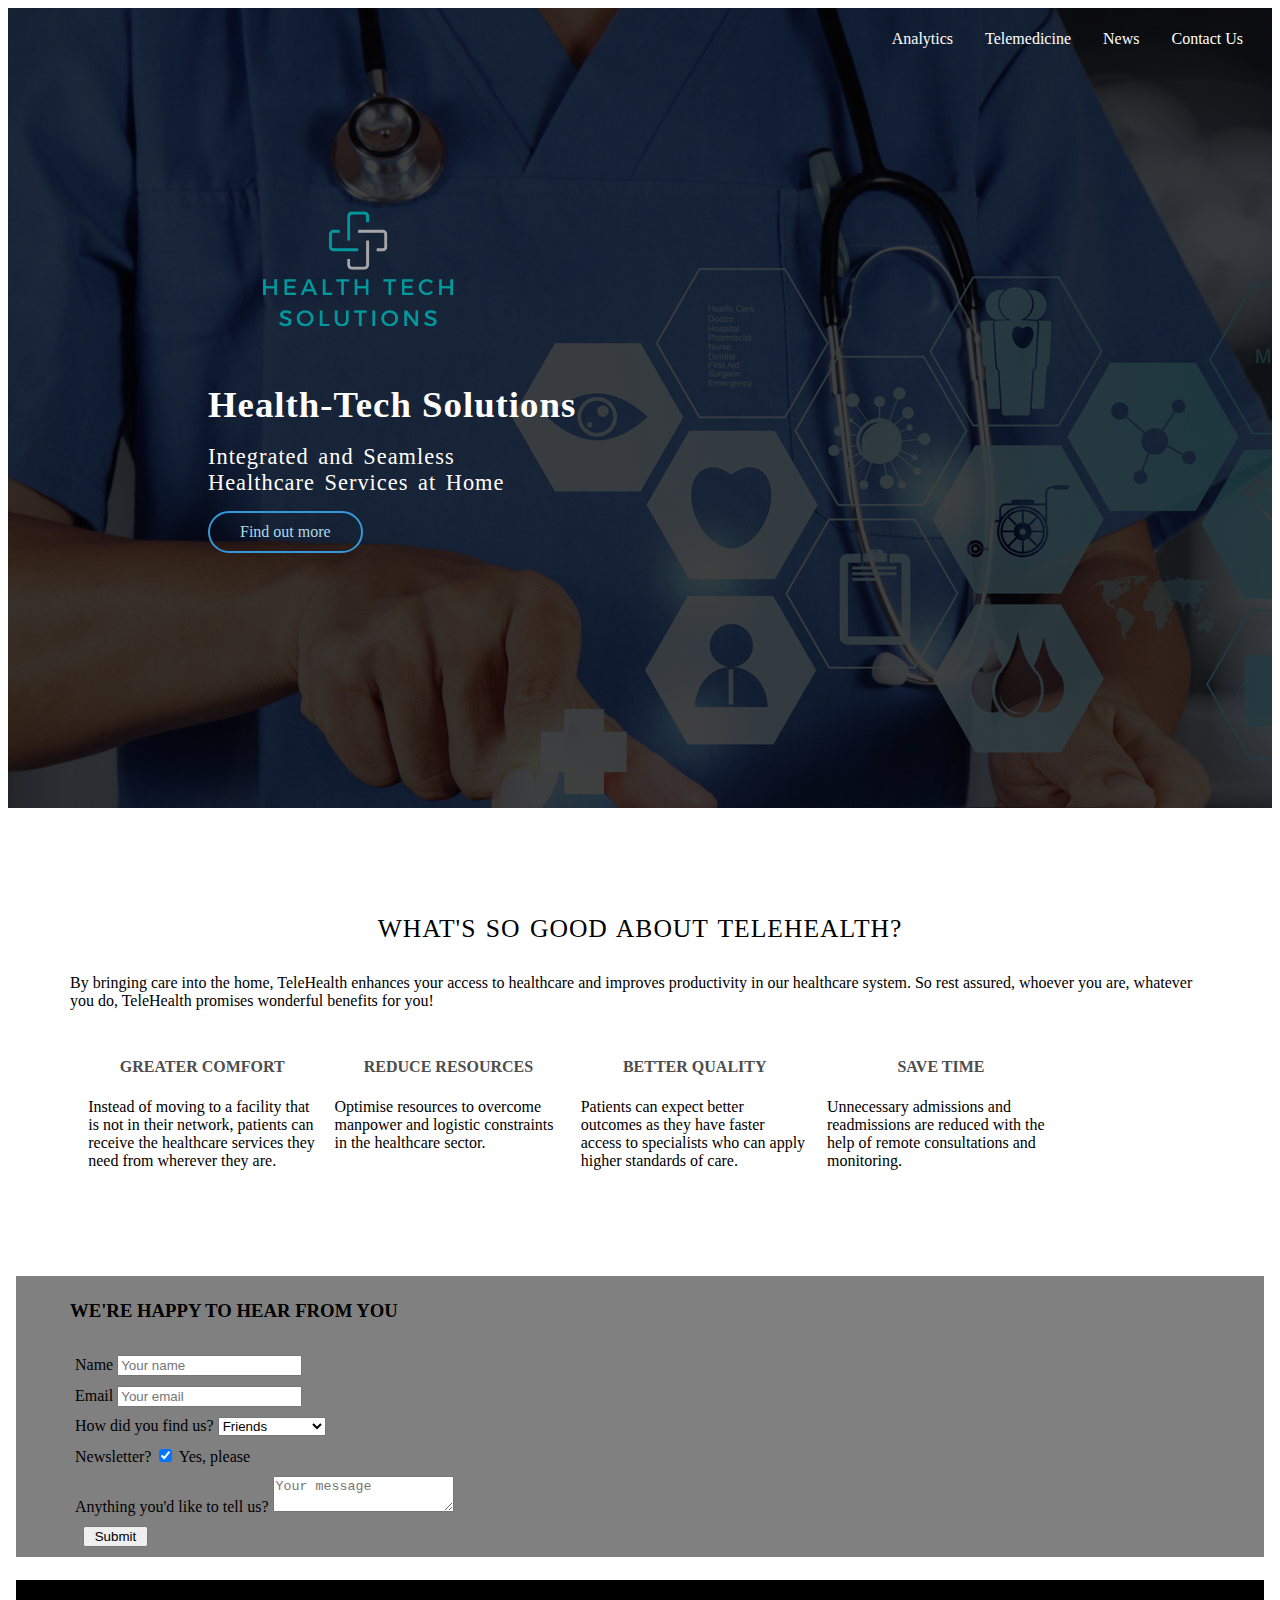
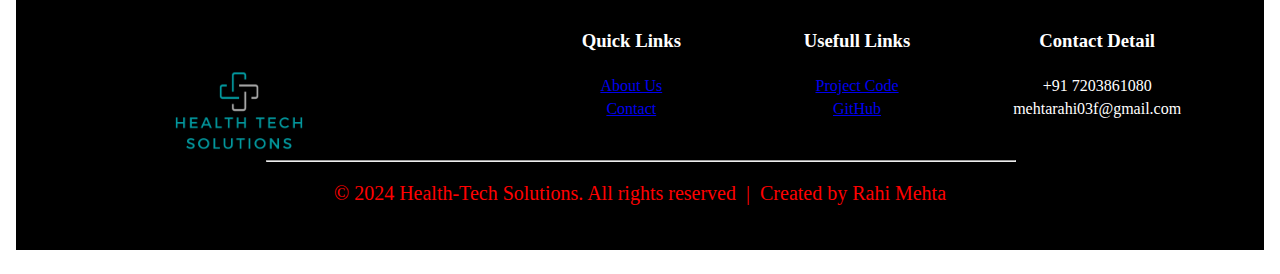
<file: index.html>
<!DOCTYPE html>
<html lang="en">
<head>
    <meta charset="UTF-8">
    <meta http-equiv="X-UA-Compatible" content="IE=edge">
    <meta name="viewport" content="width=device-width, initial-scale=1.0">
    <title>Health-Tech Solutions</title>
    <link rel="stylesheet" href="index.css">
</head>
<body>
    <header>
        <div class="top">
            <object type="text/html" data="./resource/nav.html" class="top"></object>
            <img src="./resource/image/logo.png" alt="" class="logo">
        </div>

        <div class="text-box">
            <h1>Health-Tech Solutions</h1>
            <h2>Integrated and Seamless<br> Healthcare Services at Home</h2>
            <a class="btn" href="#">Find out more</a>
        </div>
    </header>

    <section class="benefits">
        <div class="row">
            <h3>
                WHAT'S SO GOOD ABOUT TELEHEALTH?
            </h3>
            <p class="long-copy">
                By bringing care into the home, TeleHealth enhances your access to healthcare and improves productivity in our healthcare system. So rest assured, whoever you are, whatever you do, TeleHealth promises wonderful benefits for you!
            </p>
        </div>
        
        <div class="row">
            <div class="col">
                <h4>GREATER COMFORT</h4>
                <p>Instead of moving to a facility that is not in their network, patients can receive the healthcare services they need from wherever they are.</p>
            </div>
             <div class="col">
                <h4>REDUCE RESOURCES</h4>
                <p>Optimise resources to overcome manpower and logistic constraints in the healthcare sector.</p>
            </div>
            <div class="col">
                <h4>BETTER QUALITY</h4>
                <p>Patients can expect better outcomes as they have faster access to specialists who can apply higher standards of care. </p>
            </div>
           
            <div class="col">
                <h4>SAVE TIME</h4>
                <p>Unnecessary admissions and readmissions are reduced with the help of remote consultations and monitoring.</p>
            </div>
        </div>
    </section>

    <div class="last">
        <object type="text/html" data="./resource/contactform.html" class="end"></object>
        <object type="text/html" data="./resource/footer.html" class="f2"></object>
    </div>

</body>
</html>
</file>
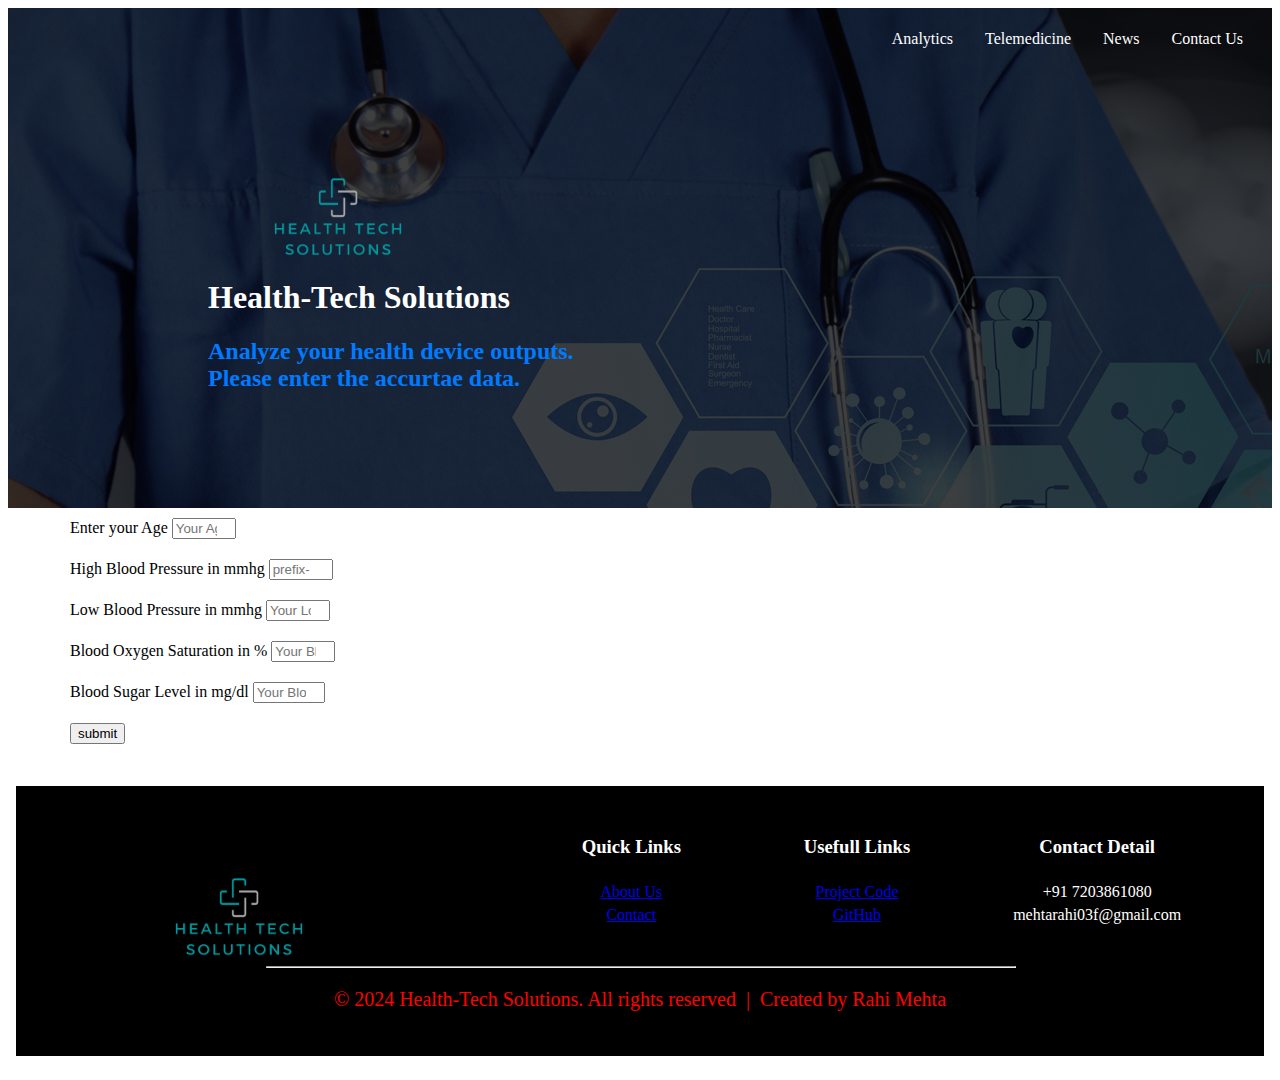
<file: Analysis/Analysis.html>
<!DOCTYPE html>
<html lang="en">
<head>
    <meta charset="UTF-8">
    <meta http-equiv="X-UA-Compatible" content="IE=edge">
    <meta name="viewport" content="width=device-width, initial-scale=1.0">
    <title>Analytics</title>
    <link rel="stylesheet" href="Analysis.css">
</head>
<body>
    <header>
        <div class="top">
            <object type="text/html" data="../resource/nav.html" class="top"></object>
           <a href="../index.html" target="_blank"> <img src="../resource/image/logo.png" alt="" class="logo"></a>
        </div>
        <div class="text-box">
            <h1>Health-Tech Solutions</h1>
            <h2>Analyze your health device outputs. <br> Please enter the accurtae data.</h2>
        </div>
    </header>

    <div class="Analysis-form">
        <form action="#" method="post">
            <div class="row">
                <Label for="age">Enter your Age</Label>
                <input type="number" name="age" id="age" placeholder="Your Age" required min="1" max="100" class="span">
            </div>
            <div class="row">
                <Label for="HBP">High Blood Pressure in mmhg </Label>
                <input type="number" name="HBP" id="HBP" placeholder="prefix- mmhg" required max="200" min="100" class="span">
            </div>
            <div class="row">
                <Label for="LBP">Low Blood Pressure in mmhg </Label>
                <input type="number" name="LBP" id="LBP" placeholder="Your Low Blood Pressure" required max="150" min="50" class="span">
            </div>
            <div class="row">
                <Label for="SpO2">Blood Oxygen Saturation in %</Label>
                <input type="number" name="o2" id="O2" placeholder="Your Blood Oxygen Saturation" required max="100" min="50" class="span"> 
            </div>
            <div class="row">
                <Label for="Diabetes">Blood Sugar Level in mg/dl</Label>
                <input type="number" name="Diabetes" id="Diabetes" placeholder="Your Blood Sugar Level"required min="40" max="2500" class="span">
            </div>
            <div class="row">
                <button type="submit" onclick="analysis()">submit</button>
            </div>
        </form>
    </div>
    <div class="output">
        <div class="article">
            <h2 id="oh1"></21>
            <p id="o1"></p>
        </div>
        <div class="article">
            <h2 id="oh2"></h2>
            <p id="o2"></p>
        </div>
        <div class="article">
            <h2 id="oh3"></h2>
            <p id="o3"></p>
        </div>
    </div>




    <script>
        const form = document.querySelector('form');

        form.addEventListener('submit', (e) => {
            e.preventDefault();
            const fd = new FormData(form);

            const obj = Object.fromEntries(fd);
            console.log(obj);
})
        function analysis(){
            var in1 = document.getElementById('HBP').value;

            if(in1>170){
                var out1 = "This is a very dangerous situation requiring immediate medical attention.";
                document.getElementById("o1").innerHTML = out1; 

                var ho1 = "Blood Pressure:";
                document.getElementById("oh1").innerHTML = ho1;
            }else if(in1>130){
                var out1 = "This is not healthy and a sign of HyperTension.";
                document.getElementById("o1").innerHTML = out1; 

                var ho1 = "Blood Pressure:";
                document.getElementById("oh1").innerHTML = ho1;
            }else if(in1>120){
                var out1 = "This is not in the normal range and is a slightly elevated.";
                document.getElementById("o1").innerHTML = out1;
                
                var ho1 = "Blood Pressure:";
                document.getElementById("oh1").innerHTML = ho1;
            }
            else
            {
                var out1 = "This is the normal range for your blood pressure. Please ensure to maintain it";
                document.getElementById("o1").innerHTML = out1;

                var ho1 = "Blood Pressure:";
                document.getElementById("oh1").innerHTML = ho1;
            }

            // ____________________________________________________________________________________________________________________________
            // Oxygen level
            var in2 = document.getElementById('O2').value;

            if(in2>95){
                var out2 = "This is a very good level of bllod oxygen level.It indicates a healthy repiration.";
                document.getElementById("o2").innerHTML = out2;
                
                var ho2 = "Blood Oxygen Level:";
                document.getElementById("oh2").innerHTML = ho2;
            }else if(in2>80){
                var out2 = "This is not healthy and a sign of bad respiration. It may be indicator of requirement of improvement of respiration.";
                document.getElementById("o2").innerHTML = out2; 

                var ho2 = "Blood Oxygen Level:";
                document.getElementById("oh2").innerHTML = ho2;
            }
            else
            {
                var out2 = "This is very dangerous and unheatlthy. Please ensure urgent medical attention and major changes in repitory consitions and habits";
                document.getElementById("o2").innerHTML = out2;

                var ho2 = "Blood Oxygen Level:";
                document.getElementById("oh2").innerHTML = ho2;
            }

            // __________________________________________________________________________________________________________________________________
                // blood sugar level
                var in3 = document.getElementById('Diabetes').value;

                if(in3>399){
                    var out3 = "This is a very dangerous situation requiring immediate medical attention.";
                    document.getElementById("o3").innerHTML = out3; 

                    var ho3 = "Blood Sugar Level:";
                    document.getElementById("oh3").innerHTML = ho3;
                }else if(in3>199){
                    var out3 = "This is not healthy and is a sign of Diabetes. You meed to consult a doctor.Make sure to control your sugar intake";
                    document.getElementById("o3").innerHTML = out3;
                    
                    var ho3 = "Blood Sugar Level:";
                    document.getElementById("oh3").innerHTML = ho3;
                }else if(in3>139){
                    var out3 = "This is not in the normal range and is a slightly elevated. Control your sugar intake and make sure to check blood sugar levels every once ina while";
                    document.getElementById("o3").innerHTML = out3;
                    
                    var ho3 = "Blood Sugar Level:";
                    document.getElementById("oh3").innerHTML = ho3;
                }else if(in3>109){
                    var out3 = "This is the normal range. Maintain this for a healthy life.";
                    document.getElementById("o3").innerHTML = out3;
                    
                    var ho3 = "Blood Sugar Level:";
                    document.getElementById("oh3").innerHTML = ho3;
                }else if(in3>49){
                    var out3 = "This is not in the normal range and is a slightly low. Increase your sugar intake a little and make sure to check blood sugar levels every once ina while";
                    document.getElementById("o3").innerHTML = out3;
                    
                    var ho3 = "Blood Sugar Level:";
                    document.getElementById("oh3").innerHTML = ho3;
                }
                else
                {
                    var out3 = "This is very low for blood sugar level.Intake some high sugar food and seek medical attention immedialtely.";
                    document.getElementById("o3").innerHTML = out3;

                    var ho3 = "Blood Sugar Level:";
                    document.getElementById("oh3").innerHTML = ho3;
                }

        }
    </script>

<div class="last">
    <object type="text/html" data="../resource/footer.html" class="f2"></object>
</div>


</body>
</html>
</file>
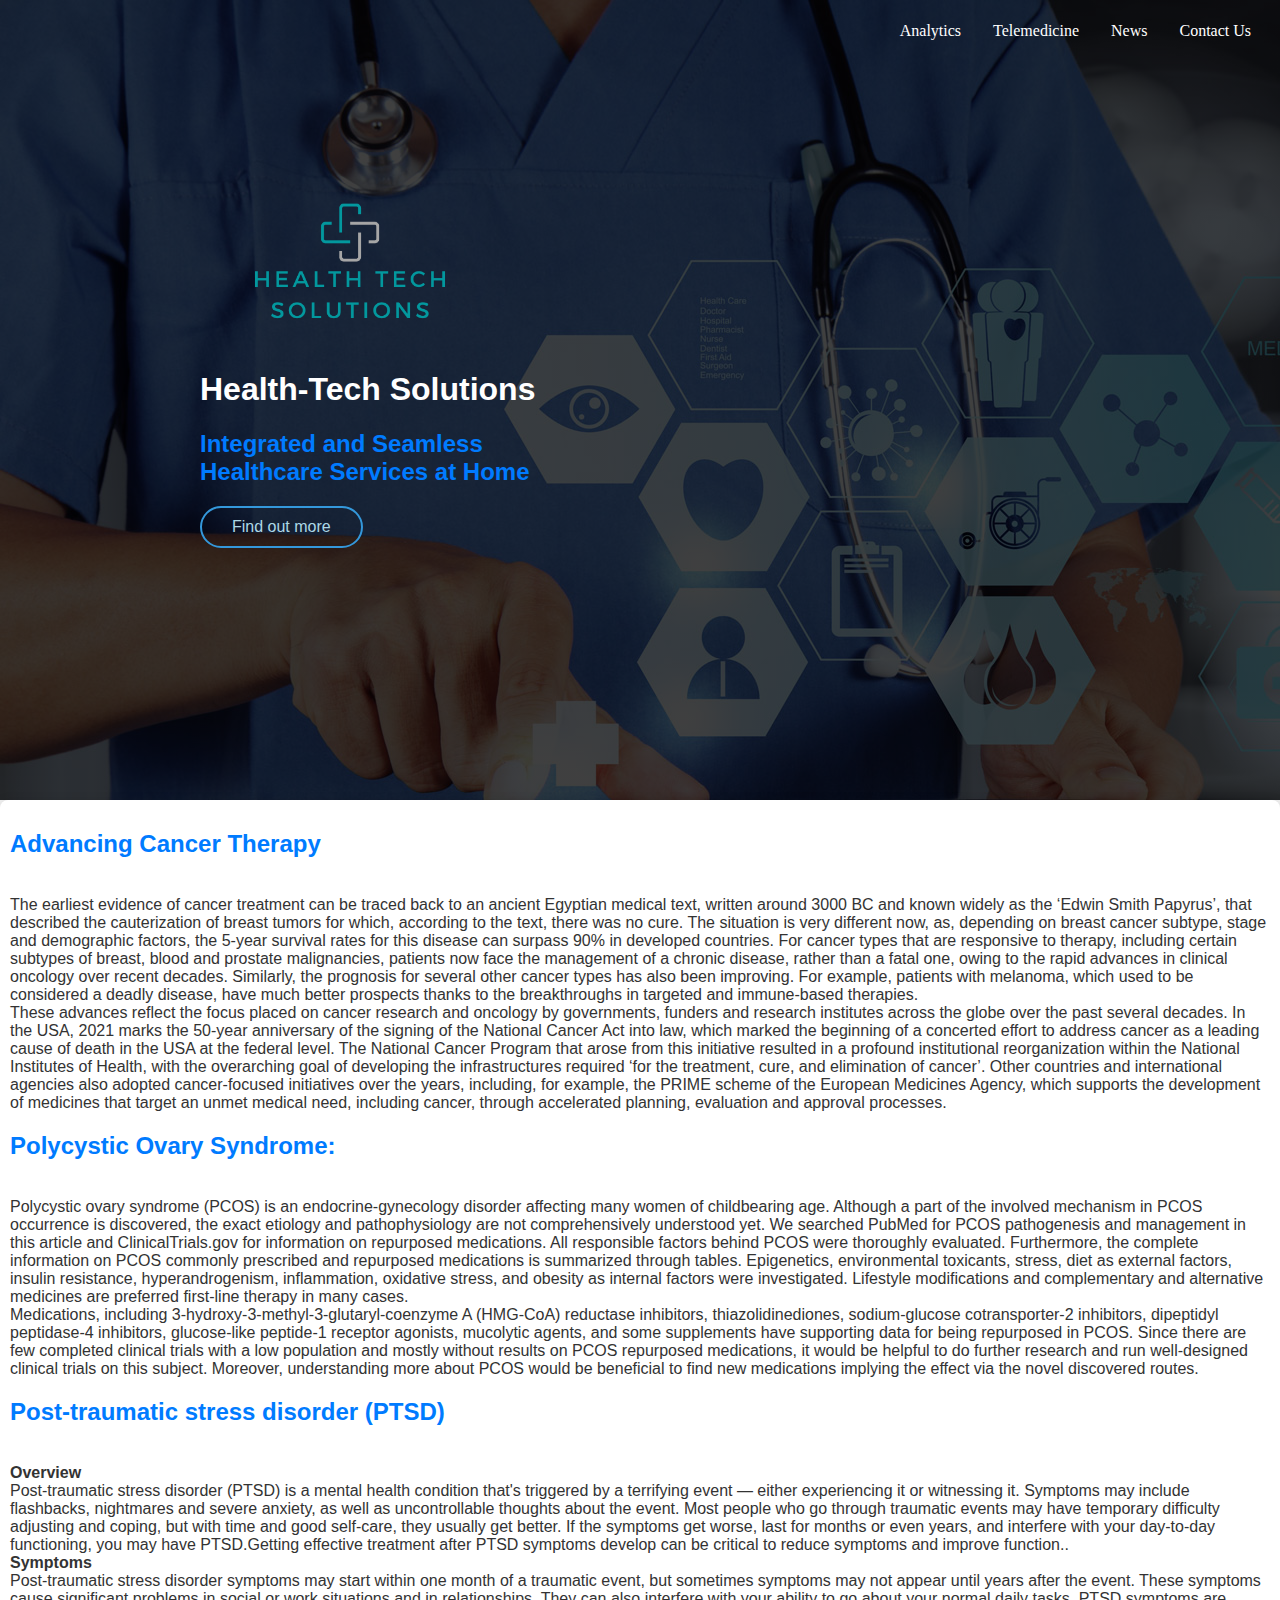
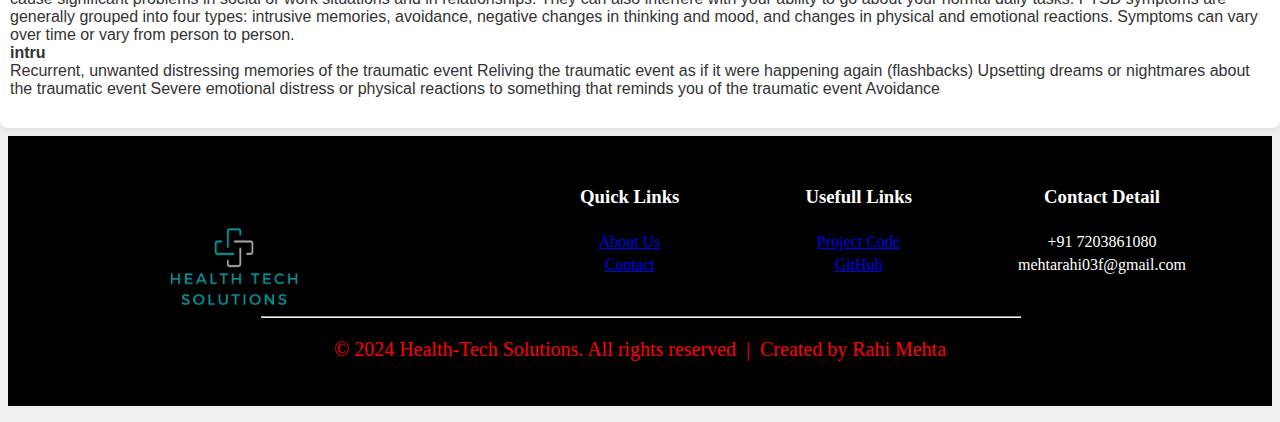
<file: news/News.html>
<!DOCTYPE html>
<html lang="en">
<head>
<meta charset="UTF-8">
<meta name="viewport" content="width=device-width, initial-scale=1.0">
<title>Healthcare News</title>
<link rel="stylesheet" href="news.css">
</head>
<body>

  <header>
    <div class="top">
        <object type="text/html" data="../resource/nav.html" class="top"></object>
       <a href="../index/Index.html" target="_blank"> <img src="../resource/image/logo.png" alt="" class="logo"></a>
    </div>

    <div class="text-box">
        <h1>Health-Tech Solutions</h1>
        <h2>Integrated and Seamless<br> Healthcare Services at Home</h2>
        <a class="btn" href="#">Find out more</a>
    </div>
</header>
  
<div class="container">
  <div class="article">
    <h2>Advancing Cancer Therapy</h2>
    <p><br>The earliest evidence of cancer treatment can be traced back to an ancient Egyptian medical text, written around 3000 BC and known widely as the ‘Edwin Smith Papyrus’, that described the cauterization of breast tumors for which, according to the text, there was no cure. The situation is very different now, as, depending on breast cancer subtype, stage and demographic factors, the 5-year survival rates for this disease can surpass 90% in developed countries. For cancer types that are responsive to therapy, including certain subtypes of breast, blood and prostate malignancies, patients now face the management of a chronic disease, rather than a fatal one, owing to the rapid advances in clinical oncology over recent decades. Similarly, the prognosis for several other cancer types has also been improving. For example, patients with melanoma, which used to be considered a deadly disease, have much better prospects thanks to the breakthroughs in targeted and immune-based therapies.</br>


These advances reflect the focus placed on cancer research and oncology by governments, funders and research institutes across the globe over the past several decades. In the USA, 2021 marks the 50-year anniversary of the signing of the National Cancer Act into law, which marked the beginning of a concerted effort to address cancer as a leading cause of death in the USA at the federal level. The National Cancer Program that arose from this initiative resulted in a profound institutional reorganization within the National Institutes of Health, with the overarching goal of developing the infrastructures required ‘for the treatment, cure, and elimination of cancer’. Other countries and international agencies also adopted cancer-focused initiatives over the years, including, for example, the PRIME scheme of the European Medicines Agency, which supports the development of medicines that target an unmet medical need, including cancer, through accelerated planning, evaluation and approval processes.
</p>
  </div>
  <div class="article">
    <h2>Polycystic Ovary Syndrome:</h2>
    <p><br>Polycystic ovary syndrome (PCOS) is an endocrine-gynecology disorder affecting many women of childbearing age. Although a part of the involved mechanism in PCOS occurrence is discovered, the exact etiology and pathophysiology are not comprehensively understood yet. We searched PubMed for PCOS pathogenesis and management in this article and ClinicalTrials.gov for information on repurposed medications. All responsible factors behind PCOS were thoroughly evaluated. Furthermore, the complete information on PCOS commonly prescribed and repurposed medications is summarized through tables. Epigenetics, environmental toxicants, stress, diet as external factors, insulin resistance, hyperandrogenism, inflammation, oxidative stress, and obesity as internal factors were investigated. Lifestyle modifications and complementary and alternative medicines are preferred first-line therapy in many cases. </br>
Medications, including 3-hydroxy-3-methyl-3-glutaryl-coenzyme A (HMG-CoA) reductase inhibitors, thiazolidinediones, sodium-glucose cotransporter-2 inhibitors, dipeptidyl peptidase-4 inhibitors, glucose-like peptide-1 receptor agonists, mucolytic agents, and some supplements have supporting data for being repurposed in PCOS. Since there are few completed clinical trials with a low population and mostly without results on PCOS repurposed medications, it would be helpful to do further research and run well-designed clinical trials on this subject. Moreover, understanding more about PCOS would be beneficial to find new medications implying the effect via the novel discovered routes.</p>
  </div>
  <div class="article">
    <h2>Post-traumatic stress disorder (PTSD)</h2>
    <p><b><br> Overview</b></br>
Post-traumatic stress disorder (PTSD) is a mental health condition that's triggered by a terrifying event — either experiencing it or witnessing it. Symptoms may include flashbacks, nightmares and severe anxiety, as well as uncontrollable thoughts about the event. Most people who go through traumatic events may have temporary difficulty adjusting and coping, but with time and good self-care, they usually get better. If the symptoms get worse, last for months or even years, and interfere with your day-to-day functioning, you may have PTSD.Getting effective treatment after PTSD symptoms develop can be critical to reduce symptoms and improve function..

<b><br> Symptoms</b></br>
Post-traumatic stress disorder symptoms may start within one month of a traumatic event, but sometimes symptoms may not appear until years after the event. These symptoms cause significant problems in social or work situations and in relationships. They can also interfere with your ability to go about your normal daily tasks. PTSD symptoms are generally grouped into four types: intrusive memories, avoidance, negative changes in thinking and mood, and changes in physical and emotional reactions. Symptoms can vary over time or vary from person to person.


<b><br> intru</b></br>

Recurrent, unwanted distressing memories of the traumatic event
Reliving the traumatic event as if it were happening again (flashbacks)
Upsetting dreams or nightmares about the traumatic event
Severe emotional distress or physical reactions to something that reminds you of the traumatic event
Avoidance
</div>
</div>

<div class="last">
  <object type="text/html" data="../resource/footer.html" class="f2"></object>
</div>
</body>
</html>
</file>
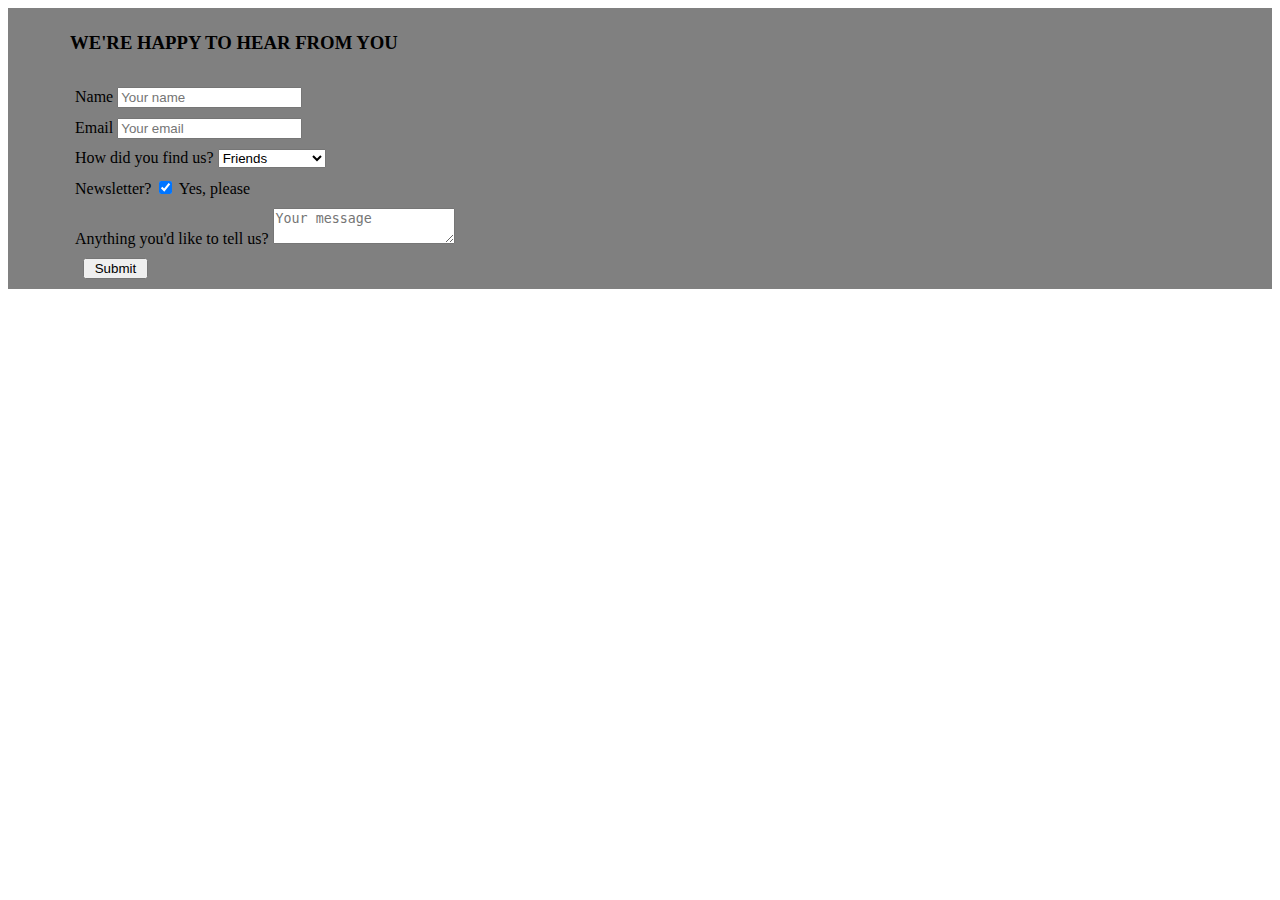
<file: resource/contactform.html>
<!DOCTYPE html>
<html lang="en">
<head>
    <meta charset="UTF-8">
    <meta http-equiv="X-UA-Compatible" content="IE=edge">
    <meta name="viewport" content="width=device-width, initial-scale=1.0">
    <title>Document</title>
    <link rel="stylesheet" href="contactform.css">
</head>
<body>
    <section class="contactus">
        <div class="row">
            <h3>WE'RE HAPPY TO HEAR FROM YOU</h3>
        </div>
        <div class="row">
            <form method="post" action="#" class="contact-form">
                <div class="row">
                    <div class="cols">
                        <label for="name">Name</label>
                        <input type="text" name="name" id="name" placeholder="Your name" required>
                    </div>
                </div>
                
                <div class="row">
                    <div class="cols">
                        <label for="email">Email</label>
                        <input type="email" name="email" id="email" placeholder="Your email" required>
                    </div>
                </div>

                <div class="row">
                    <div class="cols">
                        <label for="find-us">How did you find us?</label>
                    
                        <select name="find-us" id="find-us">
                            <option value="friends" selected>Friends</option>
                            <option value="family">Family</option>
                            <option value="doctor">Doctor</option>
                            <option value="news">News</option>
                            <option value="ad">Advertisement</option>
                            <option value="other">Other</option>
                        </select>
                    </div>
                    
                </div>
                <div class="row">
                    <div class="cols ">
                        <label for="news">Newsletter?</label>
                        <input type="checkbox" name="news" id="news" checked> Yes, please
                    </div>
                </div>
                
                <div class="row">
                    <div class="cols">
                        <label>Anything you'd like to tell us?</label>
                        <textarea name="message" placeholder="Your message"></textarea>
                    </div>

                </div>
                <div class="row">
                    <div class="cols">
                        <label>&nbsp;</label>
                        <input type="submit" value=" Submit ">
                    </div>
                </div>
            </form>
        </div>
    </section>
</body>
</html>
</file>
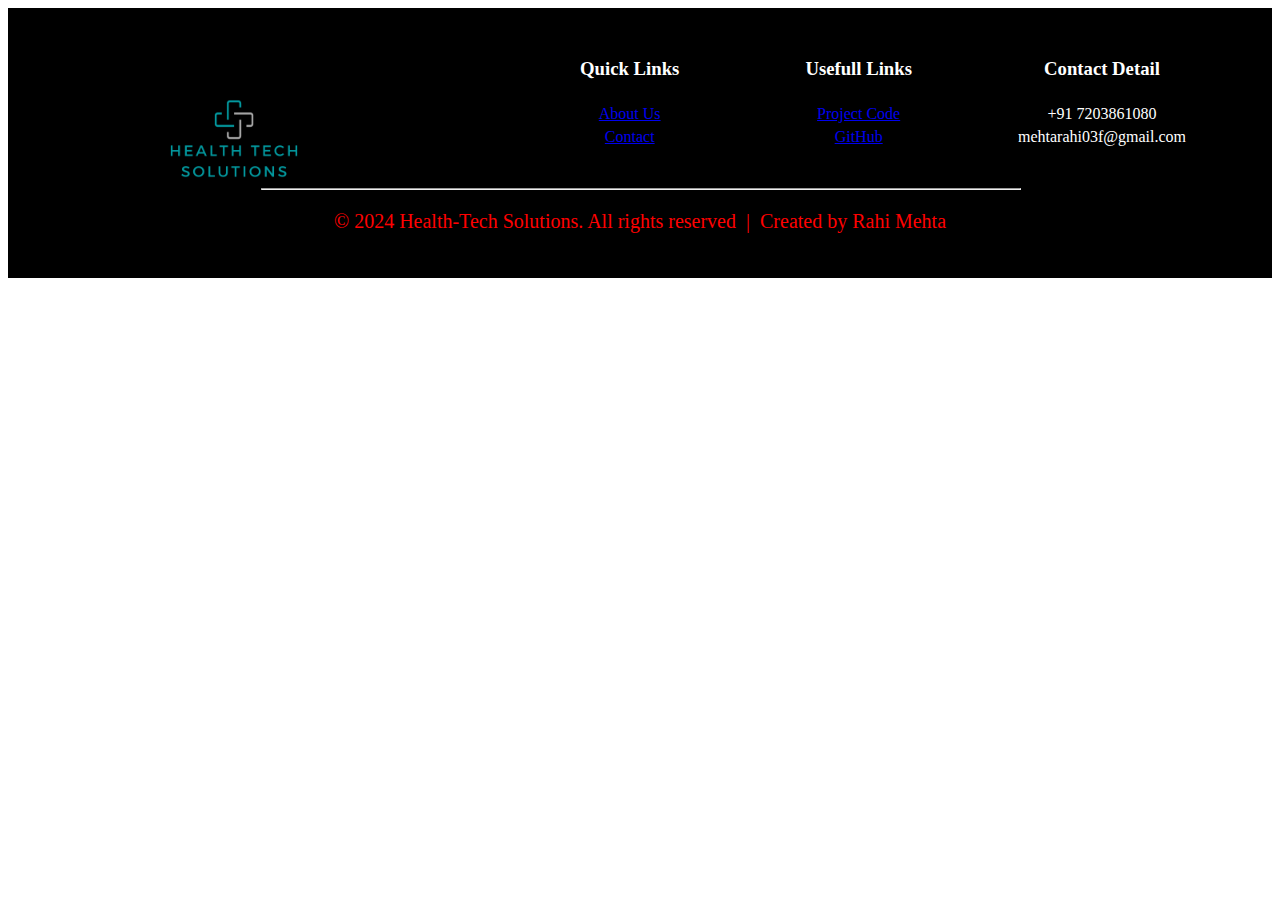
<file: resource/footer.html>
<!DOCTYPE html>
<html lang="en">
<head>
    <meta charset="UTF-8">
    <meta http-equiv="X-UA-Compatible" content="IE=edge">
    <meta name="viewport" content="width=device-width, initial-scale=1.0">
    <title>Document</title>
    <link rel="stylesheet" href="footer.css">
</head>
<body>
    <footer>

        <div class="f1">
            <ul class=" foot foot-img">
                <img class="footer-img" src="./image/logo.png" alt="">
            </ul>

            <ul class="foot foot1">
                <h3>Quick Links</h3>
                <li><a href="#"> About Us</a></li>
                <li><a href="#"> Contact</a></li>
            </ul>
            <ul class="foot foot2">
                <h3>Usefull Links</h3>
                <li><a href="#">Project Code</a></li>
                <li><a href="#">GitHub </a></li>
            </ul>
            <ul class="foot foot3">
                <h3>Contact Detail</h3>
                <li>+91 7203861080</li>
                <li> mehtarahi03f@gmail.com </li>
            </ul>
        </div>

        <hr style="width: 60%; margin-left: 20%; margin-bottom: 20px;  margin-top: 20px;">
        </hr>

        <div class="rights">
            <p>© 2024 Health-Tech Solutions. All rights reserved | Created by Rahi Mehta</p>
        </div>

    </footer>
</body>
</html>
</file>
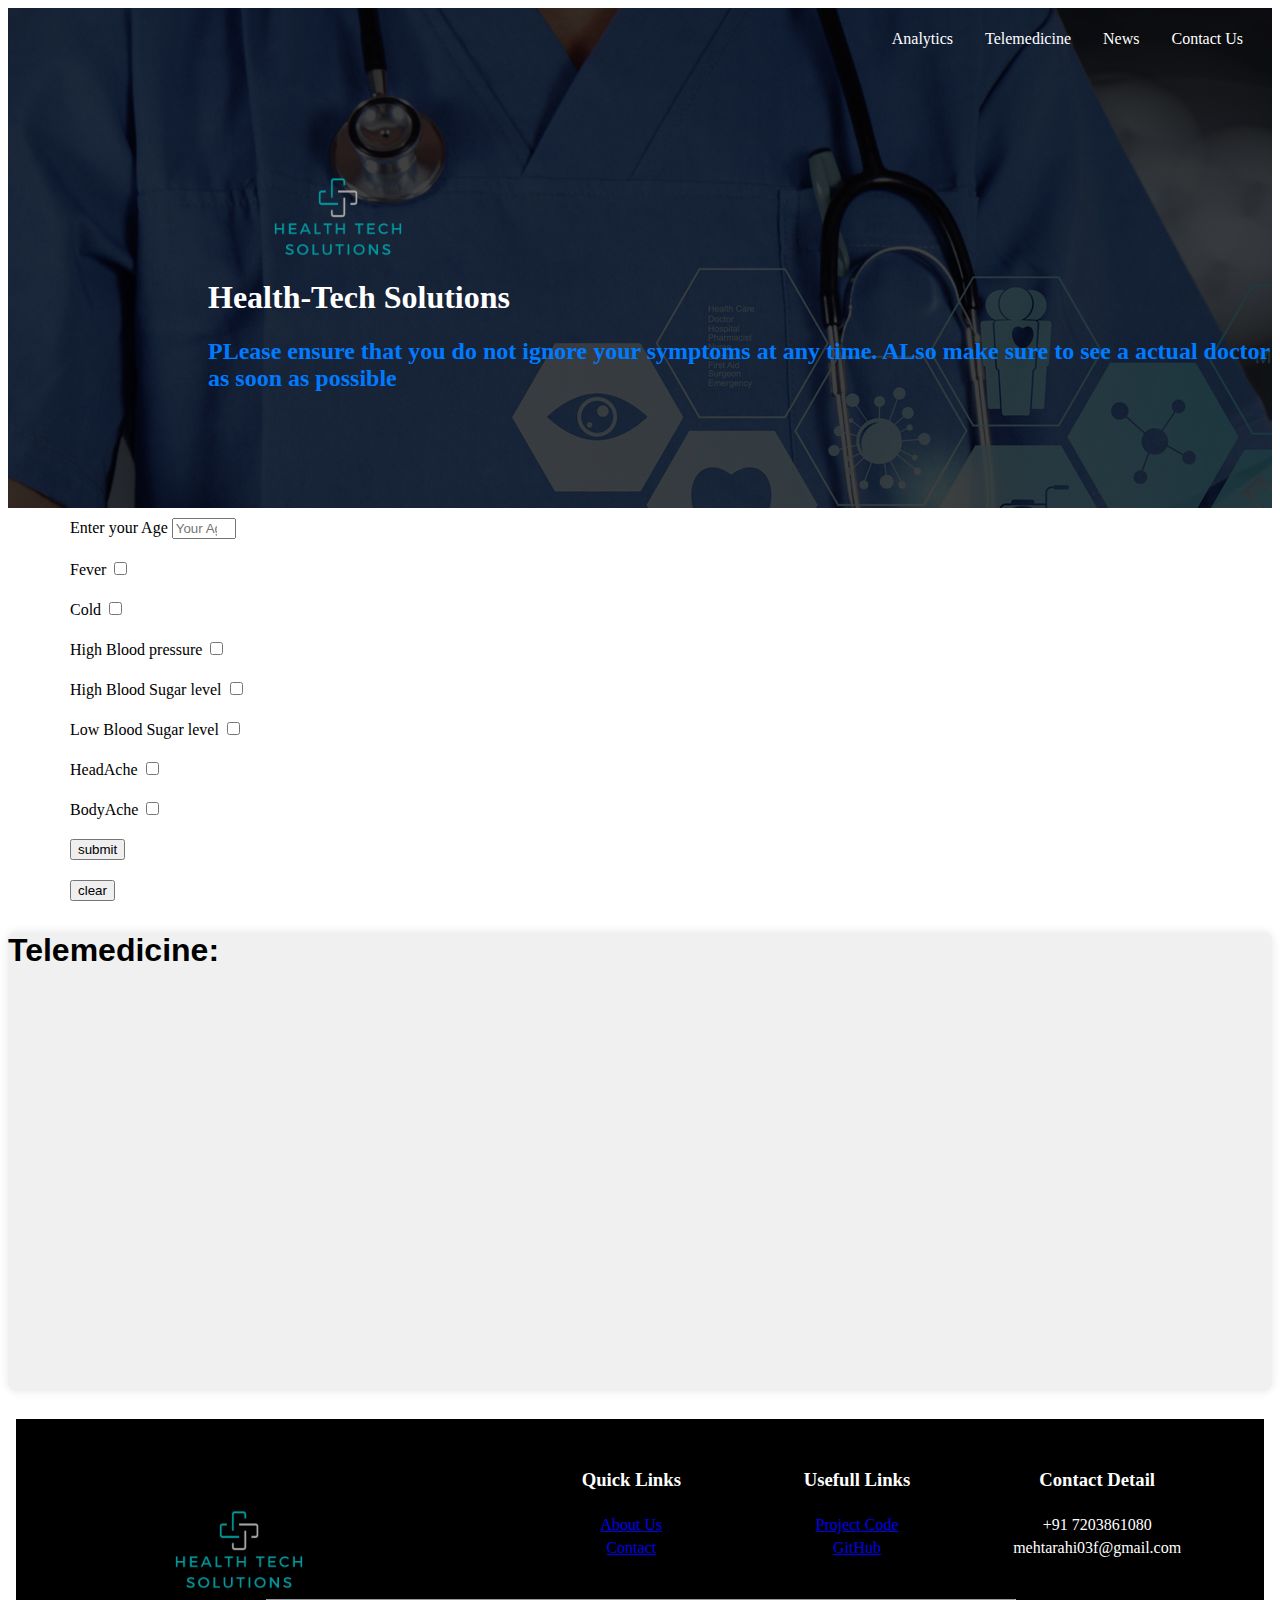
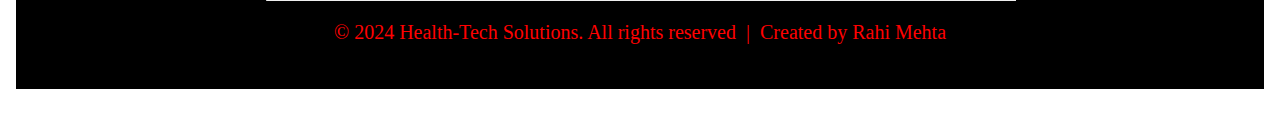
<file: Telemedicine/Telemedicine.html>
<!DOCTYPE html>
<html lang="en">
<head>
    <meta charset="UTF-8">
    <meta http-equiv="X-UA-Compatible" content="IE=edge">
    <meta name="viewport" content="width=device-width, initial-scale=1.0">
    <title>Analytics</title>
    <link rel="stylesheet" href="Telemedicine.css">
</head>
<body>
    <header>
        <div class="top">
            <object type="text/html" data="../resource/nav.html" class="top"></object>
           <a href="../index.html" target="_blank"> <img src="../resource/image/logo.png" alt="" class="logo"></a>
        </div>
        <div class="text-box">
            <h1>Health-Tech Solutions</h1>
            <h2>PLease ensure that you do not ignore your symptoms at any time. ALso make sure to see a actual doctor as soon as possible</h2>
        </div>
    </header>

    <div class="Analysis-form">
        <form action="#" method="post">
            <div class="row">
                <Label for="age">Enter your Age</Label>
                <input type="number" name="age" id="age" placeholder="Your Age" required min="1" max="100" class="span">
            </div>
            <div class="row">
                <label for="symptom1">Fever</label>
                <input type="checkbox" id="symptom1" name="symptom1" class="span">
            </div>
            <div class="row">
                <label for="symptom2">Cold</label>
                <input type="checkbox" id="symptom2" name="symptom2" class="span">
            </div>
            <div class="row">
                <label for="symptom3">High Blood pressure</label>
                <input type="checkbox" id="symptom3" name="symptom3" class="span">
            </div>
            <div class="row">
                <label for="symptom4">High Blood Sugar level</label>
                <input type="checkbox" id="symptom4" name="symptom4" class="span">

            </div>
            <div class="row">
                <label for="symptom4">Low Blood Sugar level</label>
                <input type="checkbox" id="symptom4" name="symptom5" class="span">

            </div>
            <div class="row">
                <label for="symptom5">HeadAche</label>
                <input type="checkbox" id="symptom5" name="symptom6" class="span">
            </div>
            <div class="row">
                <label for="symptom6">BodyAche</label>
                <input type="checkbox" id="symptom6" name="symptom7" class="span">
            </div>
            <div class="row">
                <button type="submit" onclick="Telemedicine()">submit</button>
            </div>
            <div class="row">
                <button onclick="window.location.reload()">clear</button>
            </div>
        </form>
    </div>
    <div class="output">
        <h1 >Telemedicine: </h1>
        <div class="article">
            <h2 id="oh1"> </h2>
            <p id="o11" class="para"></p>
            <p id="o12" class="para"></p>   
        </div>
        <div class="article">
            <h2 id="oh2"> </h2>
            <p id="o21" class="para"></p>
            <p id="o22" class="para"></p>
        </div>
        <div class="article">
            <h2 id="oh3"> </h2>
            <p id="o31" class="para"></p>
            <p id="o32" class="para"></p>
        </div>
        <div class="article">
            <h2 id="oh4"> </h2>
            <p id="o41" class="para"></p>
            <p id="o42" class="para"></p>
        </div>
        <div class="article">
            <h2 id="oh5"> </h2>
            <p id="o51" class="para"></p>
            <p id="o52" class="para"></p>
        </div>
        <div class="article">
            <h2 id="oh6"> </h2>
            <p id="o61" class="para"></p>
            <p id="o62" class="para"></p>
        </div>
        <div class="article">
            <h2 id="oh7"> </h2> 
            <p id="o71" class="para"></p>
            <p id="o72" class="para"></p>
        </div>

    </div>




    <script>
        const form = document.querySelector('form');

        form.addEventListener('submit', (e) => {
            e.preventDefault();
            const fd = new FormData(form);

            const obj = Object.fromEntries(fd);
            console.log(obj);
})

        

        function Telemedicine(){
            
            var in1 = document.getElementById("symptom1");

            if(in1.checked)
            {

                const ho1 = 'For Fever:-'

                document.getElementById("oh1").innerHTML = ho1;


                const out11 = ` Rest: Get plenty of rest, ideally in bed. Your body needs energy to fight off the underlying illness.
                                Hydration: Drink plenty of fluids, especially water, to avoid dehydration. Aim for clear or light-colored urine.
                                Medication: You can take over-the-counter medications like acetaminophen (paracetamol) or ibuprofen to help bring down your fever. Be sure to follow the dosage instructions carefully.`

                document.getElementById("o11").innerHTML = out11;

                const out12 = `Seek medical attention if you experience:

                High fever: A temperature of 103°F (39.4°C) or higher for adults or 100.4°F (38°C) or higher for infants and children under 3 months old.
                Persistent fever: A fever that lasts for more than 3 days in adults or more than 1 day in children.
                Other concerning symptoms: These include severe headache, stiff neck, confusion, rash, shortness of breath, persistent vomiting, abdominal pain, or seizures.
                Underlying medical conditions: If you have a weakened immune system or a chronic health condition, it's best to consult your doctor even with a low fever.`

                document.getElementById("o12").innerHTML = out12;


            }

            var in2 = document.getElementById("symptom2");

            if(in2.checked)
            {
                const ho2 = 'For Cold:-'

                document.getElementById("oh2").innerHTML = ho2;


                const out21 = ` Rest: This is crucial for your body to fight off the virus. Prioritize sleep and take breaks throughout the day.
                                Hydration: Drink plenty of fluids like water, clear broth, or warm lemon water. This helps thin mucus and prevent dehydration. Avoid caffeine and alcohol, which can dehydrate you further.
                                Soothing Sore Throat: Gargle with warm salt water (1/4 to 1/2 teaspoon salt in 8 oz warm water) several times a day. Honey (for adults and children over 1 year old) in warm tea can also be soothing.
                                Decongestants: Can help open up nasal passages and relieve congestion.
                                Antihistamines: May help with runny nose and sneezing if allergies are contributing.
                                Pain Relievers: Acetaminophen or ibuprofen can help manage headaches, muscle aches, and fever.`

                document.getElementById("o21").innerHTML = out21;

                const out22 = ` When to See a Doctor:

                                Symptoms persist for more than a week: This could indicate a secondary infection like sinusitis.
                                High fever (over 103°F for adults or 100.4°F for children under 3 months): Seek medical attention.
                                Severe symptoms: Difficulty breathing, persistent vomiting, or severe headache might warrant a doctor's visit.
                                Underlying health conditions: If you have a weakened immune system or chronic health issues, consult your doctor even with mild symptoms.`

                document.getElementById("o22").innerHTML = out22;
            }

            var in3 = document.getElementById("symptom3");

            if(in3.checked)
            {
                const ho3 = 'For High Blood Pressure:-'

                document.getElementById("oh3").innerHTML = ho3;


                const out31 = ` Healthy Diet: Adopt a healthy diet, such as the DASH diet, rich in fruits, vegetables, whole grains, and low-fat dairy products. Limit saturated and unhealthy fats, processed foods, and added sugars.
                                Sodium Restriction: Reduce your salt intake to less than 1,500 milligrams (mg) per day. This involves reading food labels, cooking more meals at home, and using herbs and spices for flavor instead of salt.
                                Weight Management: Maintain a healthy weight. Losing excess weight can significantly lower blood pressure.
                                Regular Exercise: Aim for at least 150 minutes of moderate-intensity physical activity per week. This can include brisk walking, swimming, cycling, or other aerobic activities.
                                Alcohol Moderation: Limit alcohol consumption. For women, no more than one drink per day, and for men, no more than two drinks per day are recommended.
                                Stress Management: Find healthy ways to manage stress, such as yoga, meditation, or deep breathing exercises.`

                document.getElementById("o31").innerHTML = out31;

                const out32 = ` Seek medical attention if you experience:    

                                If your blood pressure is higher than 180/120 mmHg, this is considered a hypertensive emergency and requires immediate medical attention.
                                Consult your doctor: In many cases, lifestyle changes alone may not be enough to control high blood pressure. Your doctor may prescribe medication to help manage your blood pressure effectively.
                                Adherence to medication: It's crucial to take your medication as prescribed by your doctor, even if you feel well.`

                document.getElementById("o32").innerHTML = out32;

            }

            var in4 = document.getElementById("symptom4");

            if(in4.checked)
            {
                const ho4 = 'For High Blood Sugar Level:-'

                document.getElementById("oh4").innerHTML = ho4;


                const out41 = ` Monitor Blood Sugar: Regularly checking your blood sugar levels helps you understand your body's response and adjust your management plan accordingly.
                                Dietary Changes: Adopt a diet low in refined carbohydrates and sugary drinks. Focus on whole foods like fruits, vegetables, whole grains, and lean protein.
                                Hydration: Drink plenty of water throughout the day to stay hydrated and help your body flush out excess sugar through urine.
                                Exercise: Regular physical activity improves insulin sensitivity and helps your body utilize blood sugar effectively. Aim for at least 150 minutes of moderate-intensity exercise per week.
                                Medications: If you have diabetes, follow your doctor's prescribed medication regimen, including insulin if necessary.`

                document.getElementById("o41").innerHTML = out41;

                const out42 = ` Seek medical attention if you experience:    

                                Severe Symptoms: If you experience any of the following severe symptoms, seek immediate medical help or call emergency services:
                                Ongoing diarrhea or vomiting, making it impossible to keep fluids down.
                                Blood sugar levels consistently above 240 mg/dL (13.3 mmol/L) along with symptoms of ketones in your urine (fruity-smelling breath, nausea, abdominal pain). This could indicate diabetic ketoacidosis (DKA), a life-threatening complication.
                                Persistent High Blood Sugar: If your blood sugar levels remain consistently above your target range despite following your management plan, consult your doctor. They may need to adjust your medication or treatment approach.
                                Changes in Health: Sudden changes in your health, even if seemingly unrelated to blood sugar, can be a sign of underlying issues. These include:
                                Lightheadedness upon standing
                                Constipation, bloating, or nausea
                                Vision problems (especially at night)
                                Sexual dysfunction
                                Skin problems or persistent infections
                                Illness with fever, chills, or vomiting`

                document.getElementById("o42").innerHTML = out42;
            
            }

            var in5 = document.getElementById("symptom5");

            if(in5.checked)
            {
                const ho5 = 'For Low Blood Sugar Level:-'

                document.getElementById("oh5").innerHTML = ho5;


                const out51 = ` Manage Diabetes: If you have diabetes, follow your doctor's recommended treatment plan, including medication adjustments if needed.
                                Regular Meals and Snacks: Eat regular meals and snacks throughout the day to maintain consistent blood sugar levels.
                                Monitor Blood Sugar: Regularly monitor your blood sugar levels according to your doctor's instructions.
                                Avoid Excessive Sugar Intake: Limit sugary drinks and processed foods, which can cause blood sugar spikes and crashes.
                                Eat a Balanced Meal or Snack: Once your blood sugar is back in range, eat a balanced meal or snack containing complex carbohydrates, protein, and healthy fats. This helps prevent another episode of low blood sugar.`

                document.getElementById("o51").innerHTML = out51;

                const out52 = ` Seek medical attention if you experience:    

                                Severe Symptoms: If you experience any of the following severe symptoms, seek immediate medical help or call emergency services:
                                Loss of consciousness: If the person is unconscious or cannot swallow.
                                Confusion or seizures: This indicates a critical drop in blood sugar and requires immediate intervention.
                                Seizures: Uncontrolled muscle movements due to severely low blood sugar.
                                Repeated Episodes of Low Blood Sugar: If you experience frequent episodes of low blood sugar, even if not severe, consult your doctor. This helps identify potential causes and adjust your management plan to prevent future occurrences.
                                Difficulty Managing Blood Sugar: If you find it challenging to manage your blood sugar levels despite following your prescribed treatment plan, consult your doctor for potential adjustments.
                                Changes in Health: Sudden changes in your health, even if seemingly unrelated to blood sugar, can be a sign of underlying issues. These include:
                                Lightheadedness upon standing
                                Constipation, bloating, or nausea
                                Vision problems (especially at night)
                                Sexual dysfunction
                                Skin problems or persistent infections
                                Illness with fever, chills, or vomiting`

                document.getElementById("o52").innerHTML = out52;
            }

            var in6 = document.getElementById("symptom6");

            if(in6.checked)
            {
                const ho6 = 'For HeadAche :-'

                document.getElementById("oh6").innerHTML = ho6;


                const out61 = ` Rest: Take a break from activities and rest in a quiet, dark room.
                                Hydration: Drink plenty of water to stay hydrated, as dehydration can contribute to headaches.
                                Temperature Therapy:
                                Apply a cold compress (ice pack wrapped in a towel) to your forehead or neck for a numbing effect.
                                Alternatively, use a heating pad or hot compress to relax tense muscles.
                                Pain Relievers: Over-the-counter pain relievers like ibuprofen (Advil, Motrin IB), acetaminophen (Tylenol), or aspirin can help manage pain. Follow dosage instructions carefully.
                                Relaxation Techniques:
                                Practice deep breathing exercises or meditation to reduce stress and tension.
                                Gentle massage of your head and neck muscles may also provide relief.
                                Caffeine: A small amount of caffeine (coffee, tea) can sometimes constrict blood vessels and alleviate pain, but avoid excessive consumption as it can lead to rebound headaches.`

                document.getElementById("o61").innerHTML = out61;

                const out62 = ` Seek medical attention if you experience:    

                                Severe or persistent headache: Lasting more than a few days or significantly impacting your daily life.
                                Sudden, severe headache: This could be a sign of a more serious underlying condition.
                                Headache accompanied by fever, stiff neck, confusion, nausea, vomiting, or vision changes: These symptoms might indicate a more serious medical issue.
                                Frequent headaches: If you experience headaches more than a few times a month, consult your doctor to rule out any underlying causes and discuss preventive measures.`

                document.getElementById("o62").innerHTML = out62;
            }

            var in7 = document.getElementById("symptom7");

            if(in7.checked)
            {
                const ho7 = 'For BodyAche :-'

                document.getElementById("oh7").innerHTML = ho7;


                const out71 = ` Rest: This is crucial for your body to recover and repair itself. Get plenty of sleep and avoid strenuous activity.
                                Hydration: Dehydration can contribute to muscle aches. Drink plenty of water throughout the day.
                                Pain Relievers: Over-the-counter pain relievers like ibuprofen (Advil, Motrin IB) or acetaminophen (Tylenol) can help manage pain. Follow dosage instructions carefully.
                                Heat Therapy: A hot bath, heating pad, or hot water bottle can help relax muscles and ease pain.
                                Cold Therapy: Applying an ice pack wrapped in a towel can reduce inflammation and numb the area for temporary relief, especially after a workout.
                                Gentle Stretching: Light stretching and movement can improve blood circulation and reduce muscle stiffness.`

                document.getElementById("o71").innerHTML = out71;

                const out72 = ` Seek medical attention if you experience:    

                                Severe or Persistent Pain: If the body aches are severe, persistent (lasting more than a few days), or interfere with your daily activities, consult your doctor.
                                Fever or Other Symptoms: Body aches accompanied by fever, chills, nausea, vomiting, joint swelling, or rashes could indicate a more serious underlying condition like the flu, arthritis, or a viral infection.
                                Sudden Onset: If the body aches develop suddenly and intensely, it might be a sign of an injury or other medical issue.`

                document.getElementById("o72").innerHTML = out72;
            }


        }
    </script>

<div class="last">
    <object type="text/html" data="../resource/footer.html" class="f2"></object>
</div>


</body>
</html>
</file>
<file: index.css>
.top{
    width: 100%;
    height: 100px;
}

.logo{
	height:300px;
	width: auto;
	float: left;
    padding-left: 200px;
}

header{
    background-image: linear-gradient(rgba(0,0,0,0.75), rgba(0,0,0,0.75)), url(./resource/image/hero.jpg);
    height: 800px;
}

.text-box{
    color: white;
    position: absolute; 
	padding-left: 200px;
    margin-top: 250px;
}

.btn:link, 
.btn:visited,
input[type="submit"] {
	display: inline-block;
	padding: 10px 30px;
	font-size: inherit;
	font-weight: 300;
	text-decoration: none;
	border-radius: 200px;
	border: 2px solid #3498db;
	transition: background-color 0.2s, border 0.2s, color 0.2s;
}
   .btn:hover,
   .btn:active,
   input[type="submit"]:hover,
   input[type="submit"]:active { background-color: #1f74ac; }

.btn{
    color: lightblue;
    font: bold;
}

.row {
	max-width: 1140px;
	margin: 0 auto;
}

section { padding: 80px 0px; }

h1 {
	margin-bottom: 5px;
	color: #fff;
	font-size: 230%;
    letter-spacing: 1px;
}

h2 {
	font-size: 140%;
	margin-bottom: 15px;
    word-spacing: 3px;
	letter-spacing: 1px;
    font-weight: 300;
    color: #fff;
}

h3 {
	font-size: 160%;
	word-spacing: 2px;
	text-align: center;
	margin-bottom: 30px;
	letter-spacing: 1px; 
    font-weight: 300;
}

.row {
    zoom: 1;
}

.col {
	display: block;
	float:left;
	margin: 1% 0 1% 1.6%;
    height: 150px;
    width: 20%;
}
.col h4 {
    color: rgb(77, 77, 77);
    text-align: center;
}

.benefits{
    height: 300px;
}



.end{
	width: 100%;
	height: 300px;
  }

.f2{

	width: 100%;
	height: 290px;
}
</file>
<file: Analysis/Analysis.css>
header{
    background-image: linear-gradient(rgba(0,0,0,0.75), rgba(0,0,0,0.75)), url(../resource/image/hero.jpg);
    height: 500px;
}
.top{
    width: 100%;
    height: 100px;
}

.text-box{
    color: white;
    position: absolute; 
	padding-left: 200px;
    margin-top: 150px;
}

.logo{
	height:200px;
	width: auto;
	float: left;
    padding-left: 230px;
}

.end{
	width: 100%;
	height: 300px;
  }

.f2{

	width: 100%;
	height: 290px;
}



.row {
    zoom: 1;
    max-width: 1140px;
	margin: 0 auto;
    padding: 10px;
    align-items: center;
}

span{
    width: fit-content;
    width: 70%;
    margin-right: 50px;
}

.para {
    zoom: 1;
    max-width: 1140px;
	margin: 0 auto;
    padding: 10px;
    align-items: center;
}

.output{
    width: auto%;
    margin: 0px auto;
    background-color: #fff; /* white */
    padding: 10px;
    border-radius: 8px;
    box-shadow: 0 0 10px rgba(0,0,0,0.1);
    width: 100%;
    background-color: #f0f0f0; /* light gray */
    margin: 0;
    padding: 0;
    font-family: Arial, sans-serif;
}

h2 {
    color: #007bff; /* blue */
  }

  .article {
    margin-bottom: 20px;
  }
  p {
    color: #333; /* dark gray */
  }
</file>
<file: news/news.css>
html{
    width: 100%;
  }

  body {
    width: 100%;
    background-color: #f0f0f0; /* light gray */
    margin: 0;
    padding: 0;
    font-family: Arial, sans-serif;
  }
  .container {
    width: auto%;
    margin: 0px auto;
    background-color: #fff; /* white */
    padding: 10px;
    border-radius: 8px;
    box-shadow: 0 0 10px rgba(0,0,0,0.1);
  }
  h2 {
    color: #007bff; /* blue */
  }
  .article {
    margin-bottom: 20px;
  }
  p {
    color: #333; /* dark gray */
  }
  .top{
    width: 100%;
    height: 100px;
}

.logo{
	height:300px;
	width: auto;
	float: left;
    padding-left: 200px;
}

header{
    background-image: linear-gradient(rgba(0,0,0,0.75), rgba(0,0,0,0.75)), url(../resource/image/hero.jpg);
    height: 800px;
}

.text-box{
    color: white;
    position: absolute; 
	padding-left: 200px;
    margin-top: 250px;
}

.btn:link, 
.btn:visited,
input[type="submit"] {
	display: inline-block;
	padding: 10px 30px;
	font-size: inherit;
	font-weight: 300;
	text-decoration: none;
	border-radius: 200px;
	border: 2px solid #3498db;
	transition: background-color 0.2s, border 0.2s, color 0.2s;
}
   .btn:hover,
   .btn:active,
   input[type="submit"]:hover,
   input[type="submit"]:active { background-color: #1f74ac; }

.btn{
    color: lightblue;
    font: bold;
}
.f2{

	width: 100%;
	height: 290px;
}
</file>
<file: resource/contactform.css>
.row {
	max-width: 1140px; 
	margin: 0 auto; 
    padding: 5px;
    align-items: center;
}

.contactus{
    width: 100%;
    background-color: grey;
}
</file>
<file: resource/footer.css>
footer {
    background-color: black;
    height: 270px;
    color: white;
}

.foot {
    display: flex;

}

.f1{
    display: flex;
    /* flex-direction: column; */
    justify-content: space-evenly;
    /* margin-left: 250px; */
    height: 150px;
    padding-top: 10px;
}

.foot-img{
    /* margin-right: 200px; */
    padding-right: 120px;
}

.foot1 {
    display: flex;
    flex-direction: column;
    align-items: center;
    justify-content: space-evenly;
}

.foot2 {
    display: flex;
    flex-direction: column;
    align-items: center;
    justify-content: space-evenly;
}

.foot3 {
    display: flex;
    flex-direction: column;
    align-items: center;
    justify-content: space-evenly;
    padding-left: 20px;
}

li {
    list-style-type: none;
}

.rights p {
    font-size: 20px;
    color: red;
    display: flex;
    justify-content: center;
    text-align: center;
}

.footer-img{
    width: 200px;
    height: 200px;
}
</file>
<file: Telemedicine/Telemedicine.css>
header{
    background-image: linear-gradient(rgba(0,0,0,0.75), rgba(0,0,0,0.75)), url(../resource/image/hero.jpg);
    height: 500px;
}
.top{
    width: 100%;
    height: 100px;
}

.text-box{
    color: white;
    position: absolute; 
	padding-left: 200px;
    margin-top: 150px;
}

.logo{
	height:200px;
	width: auto;
	float: left;
    padding-left: 230px;
}

.end{
	width: 100%;
	height: 300px;
  }

.f2{

	width: 100%;
	height: 290px;
}



.row {
    zoom: 1;
    max-width: 1140px;
	margin: 0 auto;
    padding: 10px;
    align-items: center;
}

span{
    width: fit-content;
    width: 70%;
    margin-right: 50px;
}

.para {
    zoom: 1;
    max-width: 1140px;
	margin: 0 auto;
    padding: 10px;
    align-items: center;
}

.output{
    width: auto%;
    margin: 0px auto;
    background-color: #fff; /* white */
    padding: 10px;
    border-radius: 8px;
    box-shadow: 0 0 10px rgba(0,0,0,0.1);
    width: 100%;
    background-color: #f0f0f0; /* light gray */
    margin: 0;
    padding: 0;
    font-family: Arial, sans-serif;
}

h2 {
    color: #007bff; /* blue */
  }

  .article {
    margin-bottom: 20px;
  }
  p {
    color: #333; /* dark gray */
  }
</file>
